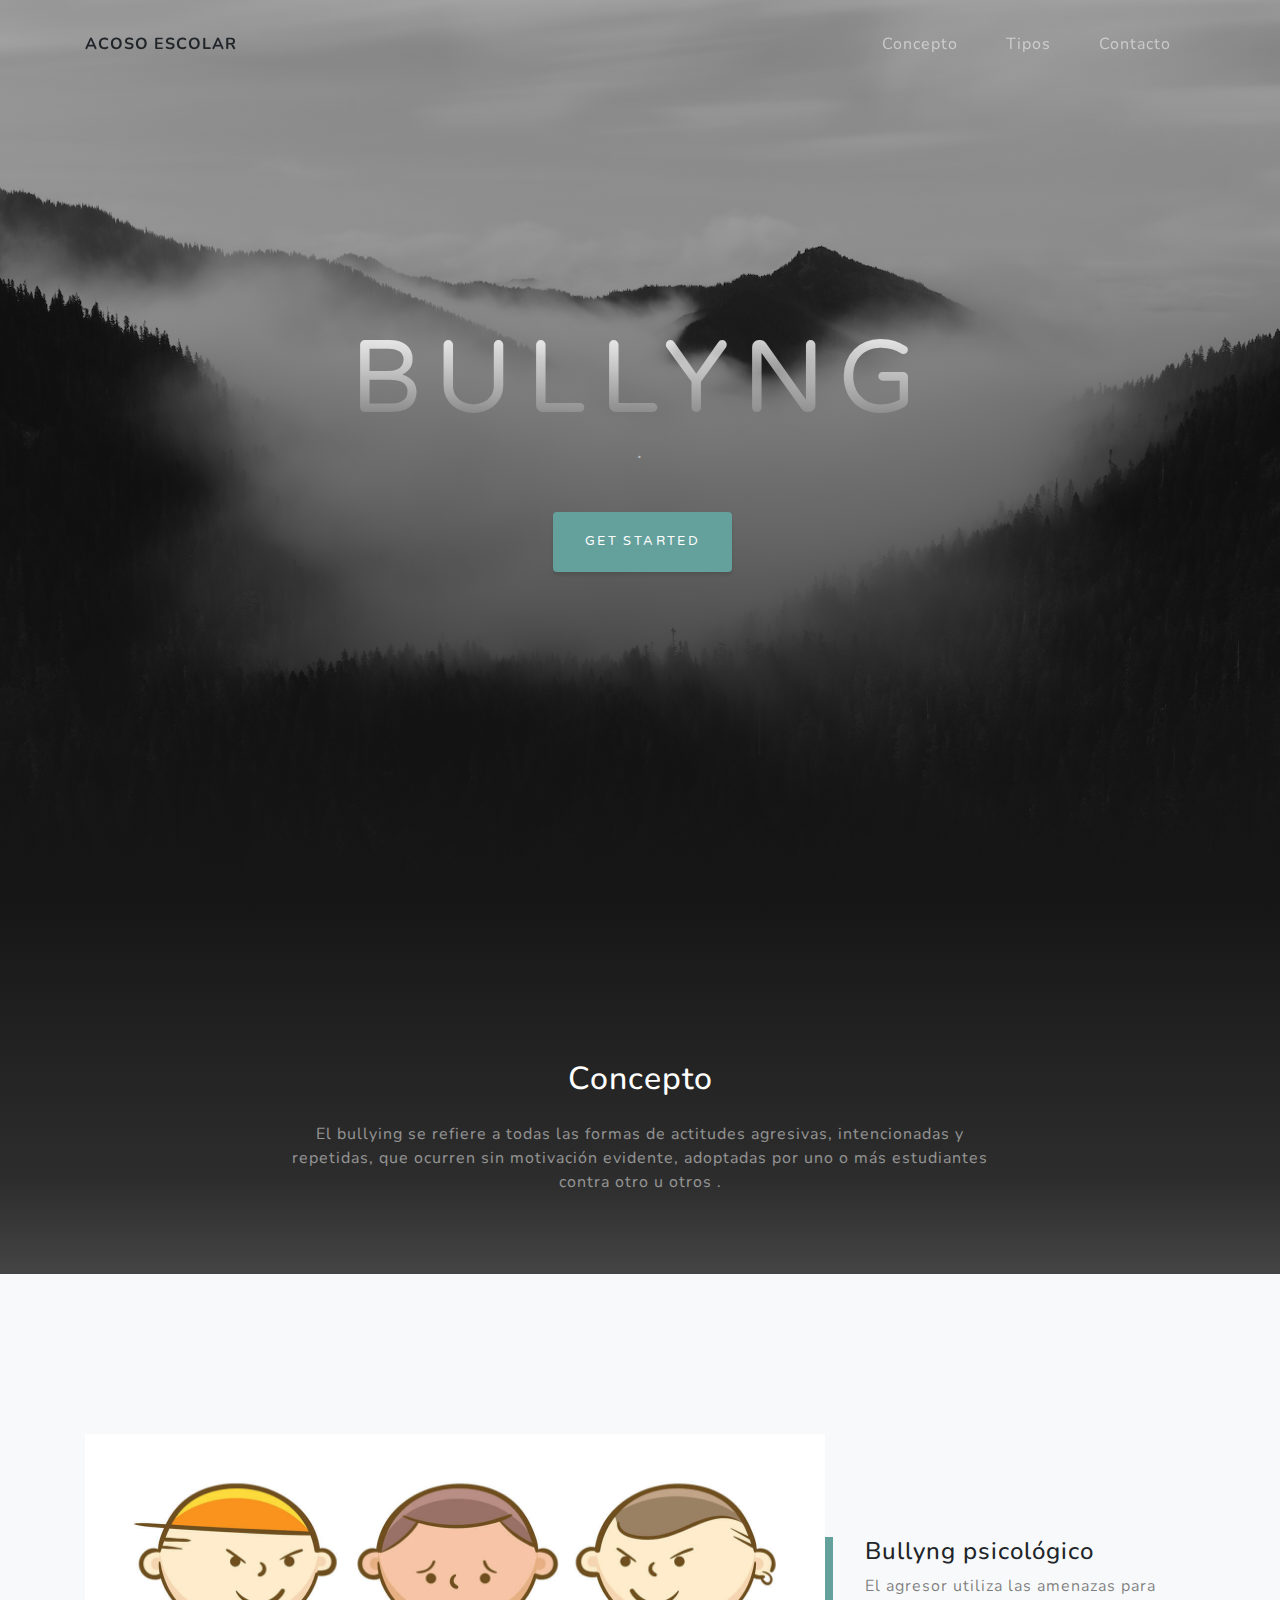
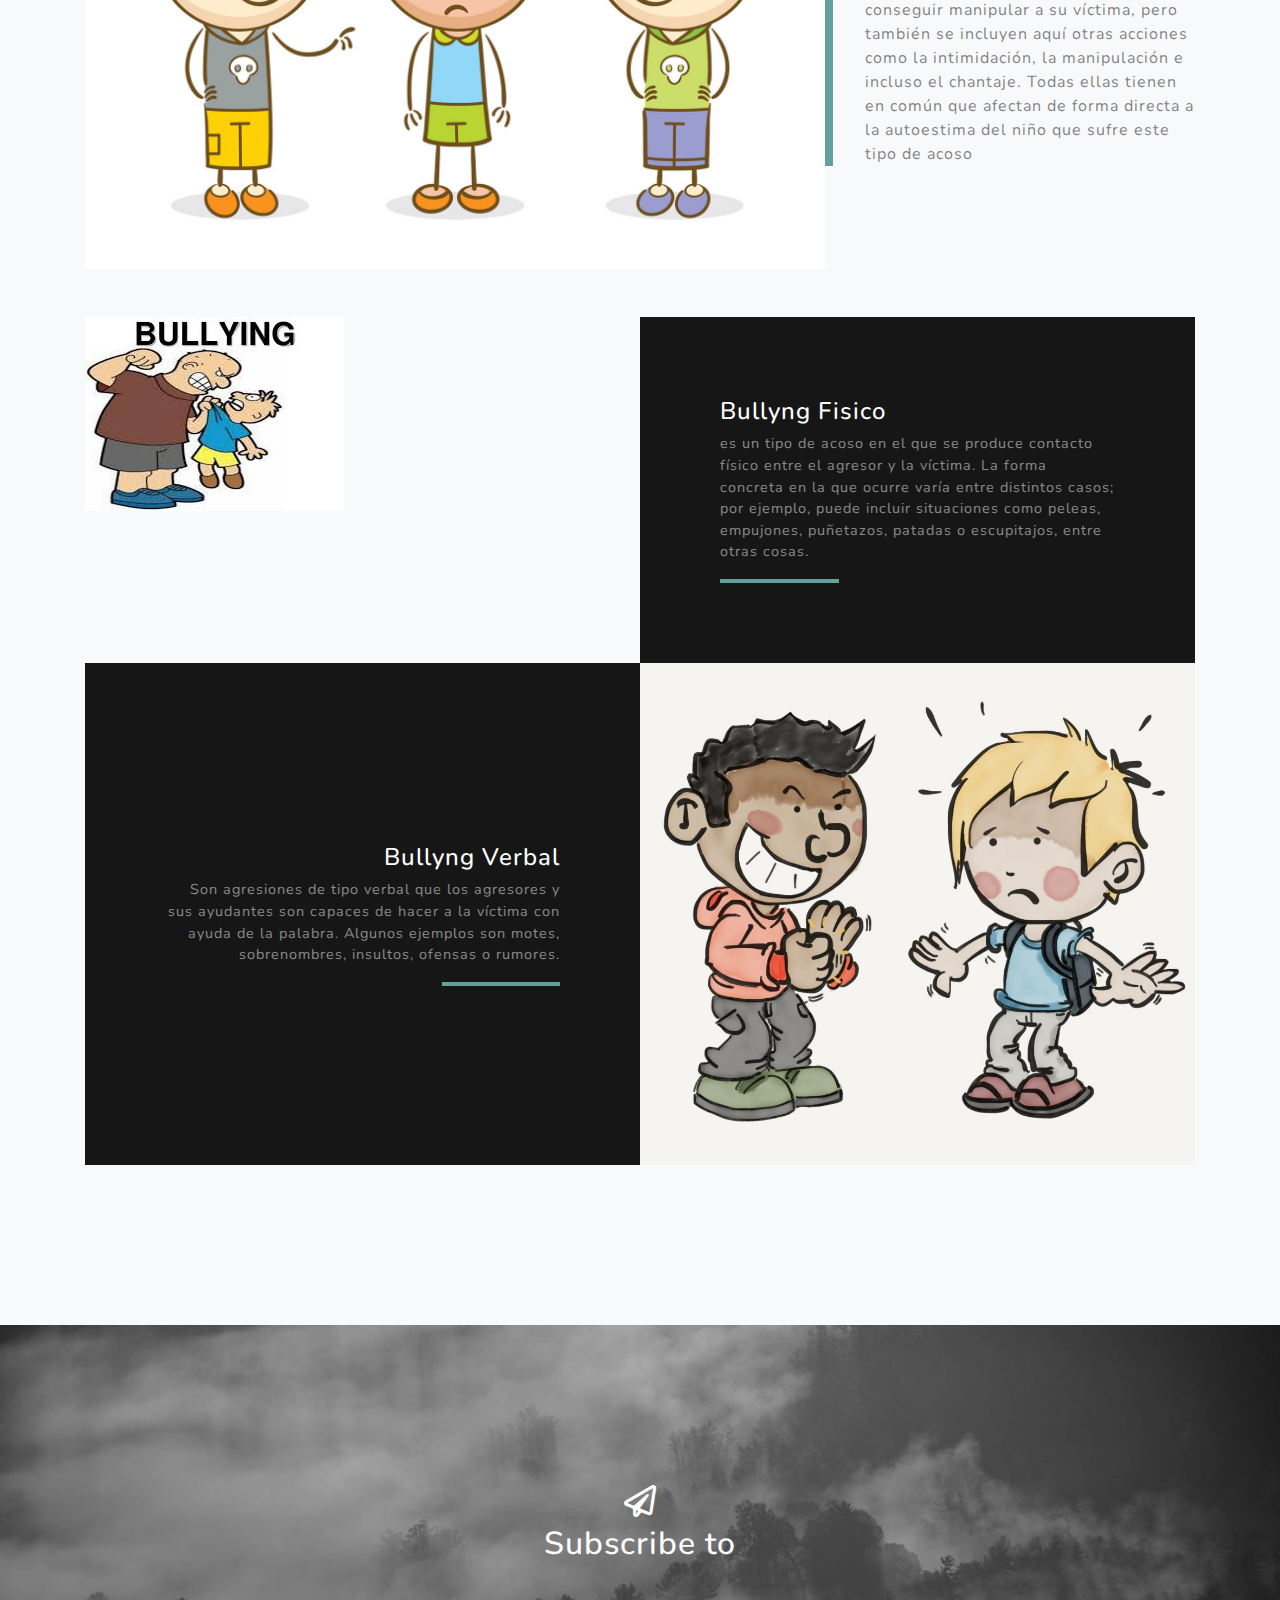
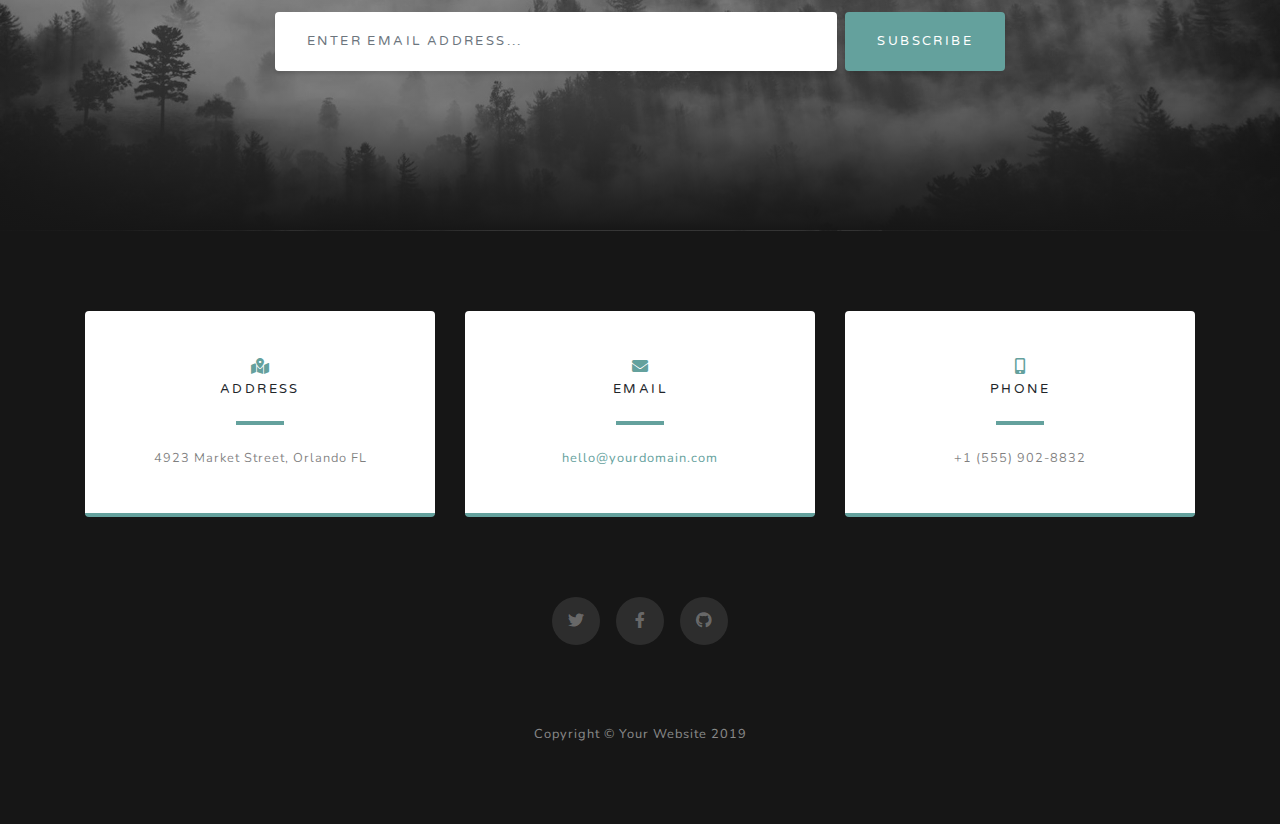
<file: startbootstrap-grayscale-gh-pages/index.html>
<!DOCTYPE html>
<html lang="en">

<head>

  <meta charset="utf-8">
  <meta name="viewport" content="width=device-width, initial-scale=1, shrink-to-fit=no">
  <meta name="description" content="">
  <meta name="author" content="">

  <title>Grayscale - Start Bootstrap Theme</title>

  <!-- Bootstrap core CSS -->
  <link href="vendor/bootstrap/css/bootstrap.min.css" rel="stylesheet">

  <!-- Custom fonts for this template -->
  <link href="vendor/fontawesome-free/css/all.min.css" rel="stylesheet">
  <link href="https://fonts.googleapis.com/css?family=Varela+Round" rel="stylesheet">
  <link href="https://fonts.googleapis.com/css?family=Nunito:200,200i,300,300i,400,400i,600,600i,700,700i,800,800i,900,900i" rel="stylesheet">

  <!-- Custom styles for this template -->
  <link href="css/grayscale.min.css" rel="stylesheet">

</head>

<body id="page-top">

  <!-- Navigation -->
  <nav class="navbar navbar-expand-lg navbar-light fixed-top" id="mainNav">
    <div class="container"><strong>ACOSO ESCOLAR</strong>
      <button class="navbar-toggler navbar-toggler-right" type="button" data-toggle="collapse" data-target="#navbarResponsive" aria-controls="navbarResponsive" aria-expanded="false" aria-label="Toggle navigation">
        Menu
        <i class="fas fa-bars"></i>
      </button>
      <div class="collapse navbar-collapse" id="navbarResponsive">
        <ul class="navbar-nav ml-auto">
          <li class="nav-item">
            <a class="nav-link js-scroll-trigger" href="#about">Concepto</a>
          </li>
          <li class="nav-item"> <a class="nav-link js-scroll-trigger" href="#projects">Tipos</a> </li>
          <li class="nav-item">
            <a class="nav-link js-scroll-trigger" href="#signup">Contacto</a>
          </li>
        </ul>
      </div>
    </div>
  </nav>

  <!-- Header -->
  <header class="masthead">
    <div class="container d-flex h-100 align-items-center">
      <div class="mx-auto text-center">
        <h1 class="mx-auto my-0 text-uppercase">Bullyng</h1>
        <h2 class="text-white-50 mx-auto mt-2 mb-5">.</h2>
        &nbsp;<a href="#about" class="btn btn-primary js-scroll-trigger">Get Started</a></div>
    </div>
  </header>

  <!-- About Section -->
  <section id="about" class="about-section text-center">
    <div class="container">
      <div class="row">
        <div class="col-lg-8 mx-auto">
          <h2 class="text-white mb-4">Concepto</h2>
          <p class="text-white-50">El bullying se refiere a todas las formas de actitudes agresivas, intencionadas y repetidas, que ocurren sin motivación evidente, adoptadas por uno o más estudiantes contra otro u otros .<br>
          </p>
        </div>
      </div>
    
    </div>
  </section>

  <!-- Projects Section -->
  <section id="projects" class="projects-section bg-light">
    <div class="container">

      <!-- Featured Project Row -->
      <div class="row align-items-center no-gutters mb-4 mb-lg-5">
        <div class="col-xl-8 col-lg-7">
          <img class="img-fluid mb-3 mb-lg-0" src="img/Bullying-2-adolescentes.jpg" alt="">
        </div>
        <div class="col-xl-4 col-lg-5">
          <div class="featured-text text-center text-lg-left">
            <h4>Bullyng psicológico</h4>
            <p class="text-black-50 mb-0">El agresor utiliza las amenazas para conseguir manipular a su víctima, pero también se incluyen aquí otras acciones como la intimidación, la manipulación e incluso el chantaje. Todas ellas tienen en común que afectan de forma directa a la autoestima del niño que sufre este tipo de acoso<br>
            </p>
          </div>
        </div>
      </div>

      <!-- Project One Row -->
      <div class="row justify-content-center no-gutters mb-5 mb-lg-0">
        <div class="col-lg-6">
          <img class="img-fluid" src="img/images.jfif" alt="">
        </div>
        <div class="col-lg-6">
          <div class="bg-black text-center h-100 project">
            <div class="d-flex h-100">
              <div class="project-text w-100 my-auto text-center text-lg-left">
                <h4 class="text-white">Bullyng Fisico</h4>
                <p class="mb-0 text-white-50">es un tipo de acoso en el que se produce contacto físico entre el agresor y la víctima. La forma concreta en la que ocurre varía entre distintos casos; por ejemplo, puede incluir situaciones como peleas, empujones, puñetazos, patadas o escupitajos, entre otras cosas.<br>
                </p>
                <hr class="d-none d-lg-block mb-0 ml-0">
              </div>
            </div>
          </div>
        </div>
      </div>

      <!-- Project Two Row -->
      <div class="row justify-content-center no-gutters">
        <div class="col-lg-6">
          <img class="img-fluid" src="img/Paper.Deea_.76-1024x927.jpg" alt="">
        </div>
        <div class="col-lg-6 order-lg-first">
          <div class="bg-black text-center h-100 project">
            <div class="d-flex h-100">
              <div class="project-text w-100 my-auto text-center text-lg-right">
                <h4 class="text-white">Bullyng Verbal</h4>
                <p class="mb-0 text-white-50">Son agresiones de tipo verbal que los agresores y sus ayudantes son capaces de hacer a la víctima con ayuda de la palabra. Algunos ejemplos son motes, sobrenombres, insultos, ofensas o rumores.<br>
                </p>
                <hr class="d-none d-lg-block mb-0 mr-0">
              </div>
            </div>
          </div>
        </div>
      </div>

    </div>
  </section>

  <!-- Signup Section -->
  <section id="signup" class="signup-section">
    <div class="container">
      <div class="row">
        <div class="col-md-10 col-lg-8 mx-auto text-center">

          <i class="far fa-paper-plane fa-2x mb-2 text-white"></i>
          <h2 class="text-white mb-5">Subscribe to </h2>
          <form class="form-inline d-flex">
            <input type="email" class="form-control flex-fill mr-0 mr-sm-2 mb-3 mb-sm-0" id="inputEmail" placeholder="Enter email address...">
            <button type="submit" class="btn btn-primary mx-auto">Subscribe</button>
          </form>

        </div>
      </div>
    </div>
  </section>

  <!-- Contact Section -->
  <section class="contact-section bg-black">
    <div class="container">

      <div class="row">

        <div class="col-md-4 mb-3 mb-md-0">
          <div class="card py-4 h-100">
            <div class="card-body text-center">
              <i class="fas fa-map-marked-alt text-primary mb-2"></i>
              <h4 class="text-uppercase m-0">Address</h4>
              <hr class="my-4">
              <div class="small text-black-50">4923 Market Street, Orlando FL</div>
            </div>
          </div>
        </div>

        <div class="col-md-4 mb-3 mb-md-0">
          <div class="card py-4 h-100">
            <div class="card-body text-center">
              <i class="fas fa-envelope text-primary mb-2"></i>
              <h4 class="text-uppercase m-0">Email</h4>
              <hr class="my-4">
              <div class="small text-black-50">
                <a href="#">hello@yourdomain.com</a>
              </div>
            </div>
          </div>
        </div>

        <div class="col-md-4 mb-3 mb-md-0">
          <div class="card py-4 h-100">
            <div class="card-body text-center">
              <i class="fas fa-mobile-alt text-primary mb-2"></i>
              <h4 class="text-uppercase m-0">Phone</h4>
              <hr class="my-4">
              <div class="small text-black-50">+1 (555) 902-8832</div>
            </div>
          </div>
        </div>
      </div>

      <div class="social d-flex justify-content-center">
        <a href="#" class="mx-2">
          <i class="fab fa-twitter"></i>
        </a>
        <a href="#" class="mx-2">
          <i class="fab fa-facebook-f"></i>
        </a>
        <a href="#" class="mx-2">
          <i class="fab fa-github"></i>
        </a>
      </div>

    </div>
  </section>

  <!-- Footer -->
  <footer class="bg-black small text-center text-white-50">
    <div class="container">
      Copyright &copy; Your Website 2019
    </div>
  </footer>

  <!-- Bootstrap core JavaScript -->
  <script src="vendor/jquery/jquery.min.js"></script>
  <script src="vendor/bootstrap/js/bootstrap.bundle.min.js"></script>

  <!-- Plugin JavaScript -->
  <script src="vendor/jquery-easing/jquery.easing.min.js"></script>

  <!-- Custom scripts for this template -->
  <script src="js/grayscale.min.js"></script>

</body>

</html>
</file>
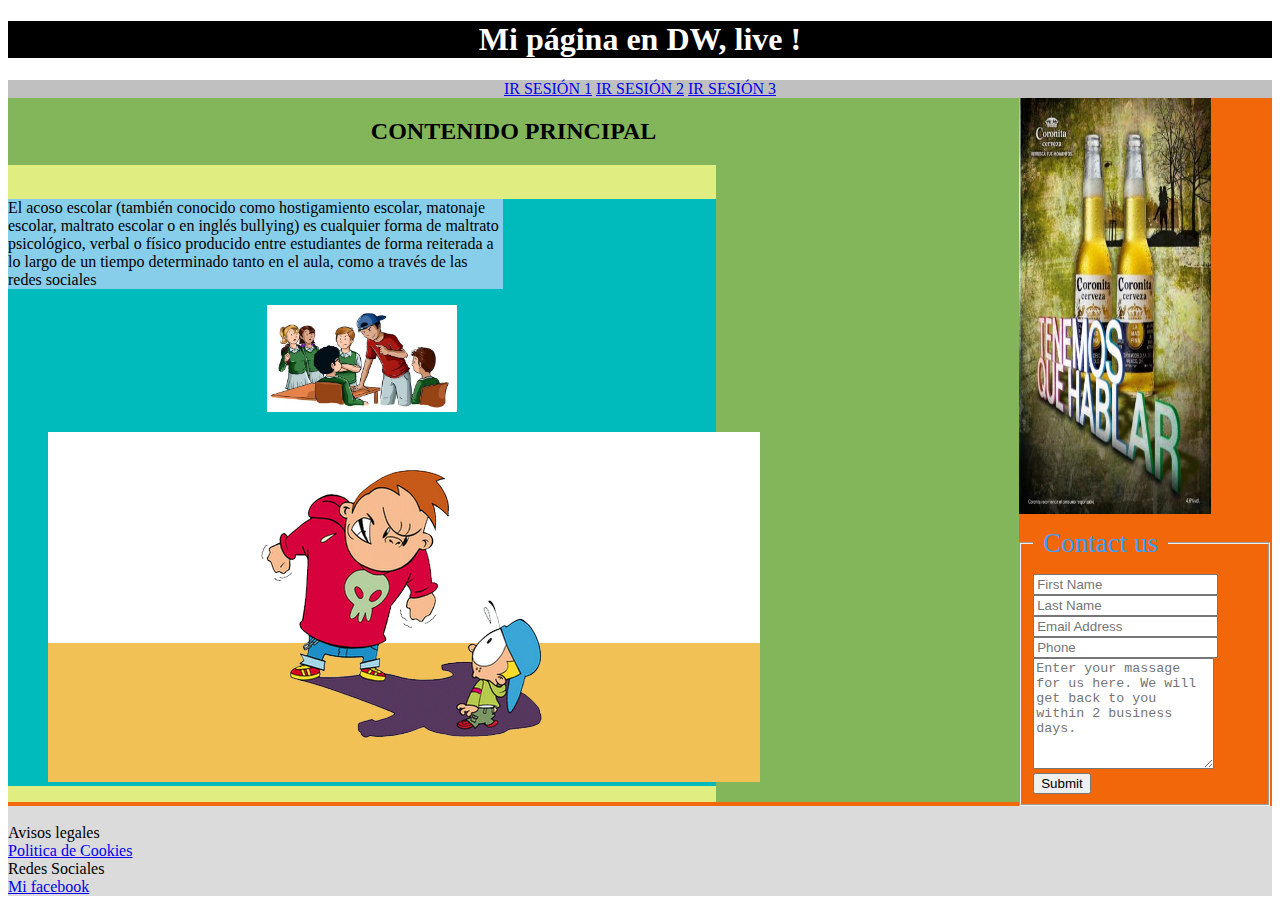
<file: tarea.html>
<!doctype html>
<html>
<head>
<meta charset="utf-8">
<title>Página en DW</title>
	<link href="estilos.css" rel="stylesheet" type="text/css" />
</head>

<body>
<header ><h1 >Mi página en DW, live !</h1></header>
<nav >
	<center>
	<a href= "DWS04/ejemplo04.html">IR SESIÓN 1</a>	
<a href="startbootstrap-grayscale-gh-pages/index.html">IR SESIÓN 2</a>
<a href="imagenes con efectos/tarea3.html">IR SESIÓN 3</a>	
	</center></nav>
<section> 
	<h2>CONTENIDO PRINCIPAL</h2>
  <article >
	<br>
<p >El acoso escolar (también conocido como hostigamiento escolar, matonaje escolar, maltrato escolar o en inglés bullying) es cualquier forma de maltrato psicológico, verbal o físico producido entre estudiantes de forma reiterada a lo largo de un tiempo determinado tanto en el aula, como a través de las redes sociales
</p>		
    <div  style= "background: #00BBBB" float: "left" width: "90%">
	<center>		
		<figure>
		<img class="imagen01 img1" alt="imagen01"/>
		</figure>
		<figure>
		<img class="imagen02 img2" alt="imagen02"/>
		
		</figure>
		</center>
    </div>
	</article>
	
</section>
	
	<aside style="background:#F16709" float="right" width="60%">
			<img src="img/2227acdf06e96468d953a17e3d310f66.jpg" width="192" height="416" alt="logo1"/>
		<div class="container">
    <div class="row">
        <div class="col-md-12">
            <div class="well well-sm">
                <form class="form-horizontal" method="post">
                    <fieldset>
                        <legend class="text-center header">Contact us</legend>

                        <div class="form-group">
                            <span class="col-md-1 col-md-offset-2 text-center"><i class="fa fa-user bigicon"></i></span>
                            <div class="col-md-8">
                                <input id="fname" name="name" type="text" placeholder="First Name" class="form-control">
                            </div>
                        </div>
                        <div class="form-group">
                            <span class="col-md-1 col-md-offset-2 text-center"><i class="fa fa-user bigicon"></i></span>
                            <div class="col-md-8">
                                <input id="lname" name="name" type="text" placeholder="Last Name" class="form-control">
                            </div>
                        </div>

                        <div class="form-group">
                            <span class="col-md-1 col-md-offset-2 text-center"><i class="fa fa-envelope-o bigicon"></i></span>
                            <div class="col-md-8">
                                <input id="email" name="email" type="text" placeholder="Email Address" class="form-control">
                            </div>
                        </div>

                        <div class="form-group">
                            <span class="col-md-1 col-md-offset-2 text-center"><i class="fa fa-phone-square bigicon"></i></span>
                            <div class="col-md-8">
                                <input id="phone" name="phone" type="text" placeholder="Phone" class="form-control">
                            </div>
                        </div>

                        <div class="form-group">
                            <span class="col-md-1 col-md-offset-2 text-center"><i class="fa fa-pencil-square-o bigicon"></i></span>
                            <div class="col-md-8">
                                <textarea class="form-control" id="message" name="message" placeholder="Enter your massage for us here. We will get back to you within 2 business days." rows="7"></textarea>
                            </div>
                        </div>

                        <div class="form-group">
                            <div class="col-md-12 text-center">
                                <button type="submit" class="btn btn-primary btn-lg">Submit</button>
                            </div>
                        </div>
                    </fieldset>
                </form>
            </div>
        </div>
    </div>
</div>
  
</aside>
	
<footer>
	<br>Avisos legales 
<br><a href="https://www.facebook.com/" >Politica de Cookies</a>
<br>Redes Sociales 
<br> <a href="https://www.facebook.com/" >Mi facebook</a> 
</footer>
</body>
</html>
</file>
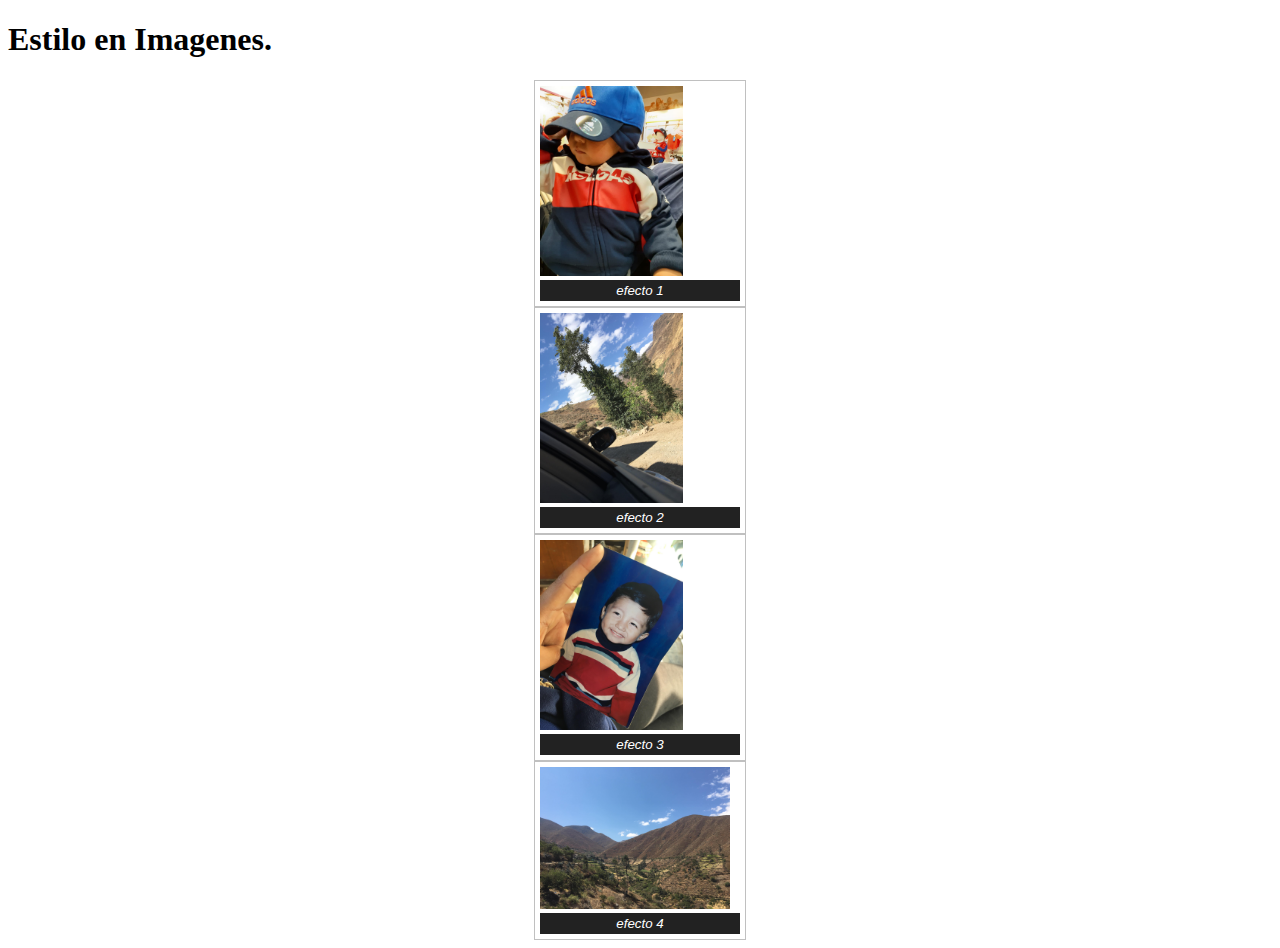
<file: imagenes con efectos/tarea3.html>
<!doctype html>
<html>
<head>
<meta charset="utf-8">
<title>Estilo de Imágenes</title>
	<link href="css/estilos.css" rel="stylesheet" type="text/css" />
</head>

<body>
	<h1>Estilo en Imagenes.</h1>
	<figure>
		<img class="imagen01 img1" alt="imagen01"/>
	<figcaption> efecto 1 </figcaption>
	</figure>
	
	<figure>
	<img class="imagen02 img2" alt="imagen02"/>
	<figcaption>efecto 2</figcaption>
	</figure>
	<figure>
	<img class="imagen03 img3" alt="imagen03"/>
	<figcaption>efecto 3 </figcaption>
	</figure>
	<figure>
	<img class="imagen04 img4" alt="imagen04"/>
	<figcaption>efecto 4</figcaption>
	</figure>
	
	
</body>
</html>
</file>
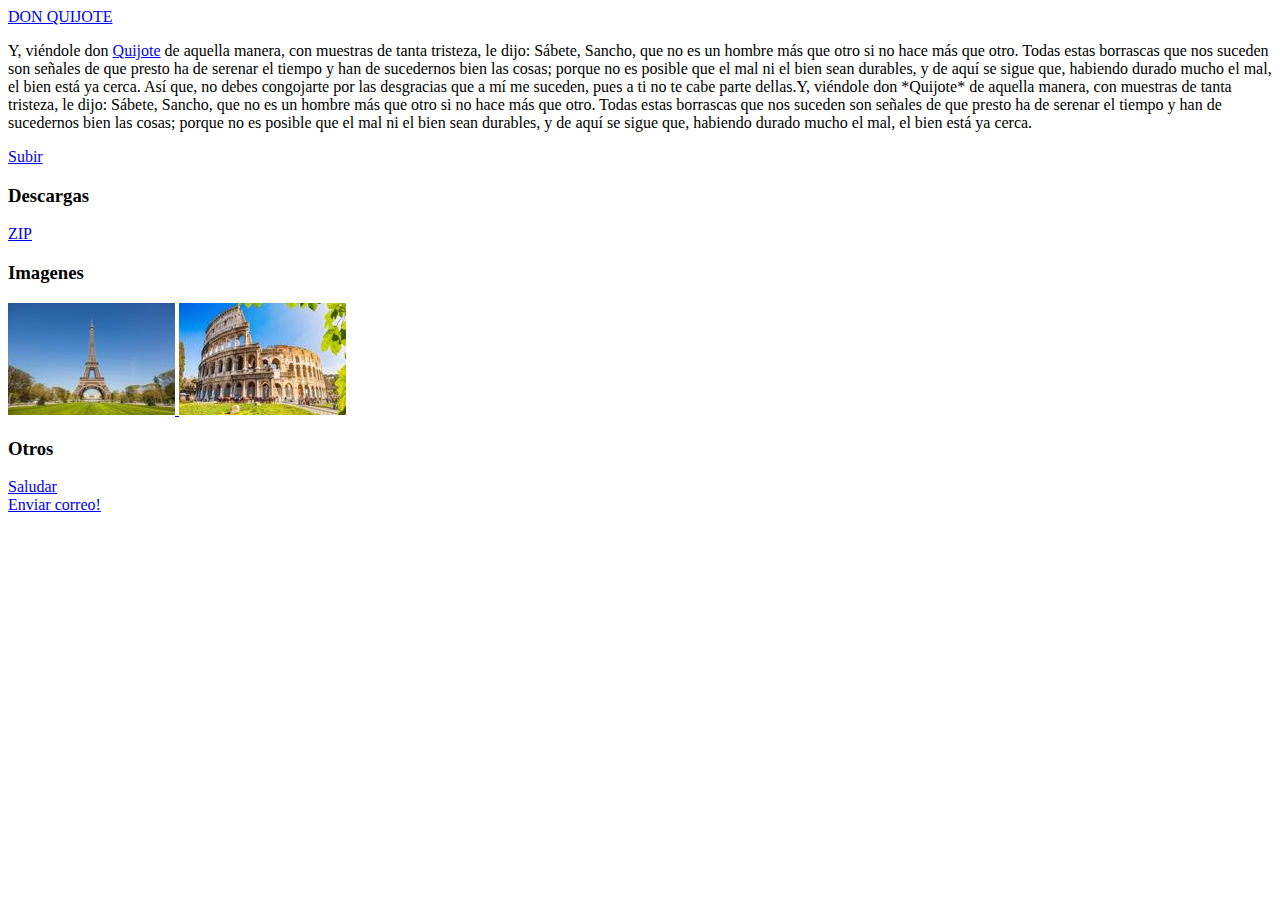
<file: sesion1/ejemplo01.html>
<!doctype html>
<html>
<head>
<meta charset="utf-8">
<title>Enlaces - Ejemplo 01</title>
</head>
<body>
	
	<a id="titulo" href="https://es.wikipedia.org/wiki/Don_Quijote_de_la_Mancha"
	  target="_blank" >DON QUIJOTE</a>
	<p>
	Y, viéndole don <a href="ejemplo01.html#parte2">Quijote</a> de aquella manera, con muestras de tanta tristeza, le dijo: Sábete, Sancho, que no es un hombre más que otro si no hace más que otro. Todas estas borrascas que nos suceden son señales de que presto ha de serenar el tiempo y han de sucedernos bien las cosas; porque no es posible que el mal ni el bien sean durables, y de aquí se sigue que, habiendo durado mucho el mal, el bien está ya cerca. Así que, no debes congojarte por las desgracias que a mí me suceden, pues a ti no te cabe parte dellas.Y, viéndole don <span id="parte2">*Quijote*</span> de aquella manera, con muestras de tanta tristeza, le dijo: Sábete, Sancho, que no es un hombre más que otro si no hace más que otro. Todas estas borrascas que nos suceden son señales de que presto ha de serenar el tiempo y han de sucedernos bien las cosas; porque no es posible que el mal ni el bien sean durables, y de aquí se sigue que, habiendo durado mucho el mal, el bien está ya cerca. 
	</p>
	<a href="ejemplo01.html#titulo">Subir</a>
	
	<h3>Descargas</h3>
	<a href="files/img.zip" >ZIP</a>
	
	<h3>Imagenes</h3>
	<a href="img/001.jpg" target="_blank"> 
		<img src="img/001.min.jpg" alt="torre"> 
	</a>
	<a href="img/002.jpg" target="_blank"> 
		<img src="img/002.min.jpg" alt="coliseo"> 
	</a>
	
	<h3>Otros</h3>
	<a href="javascript:alert('Buenos dias!');" >Saludar</a> 
	<br>
	<a href="mailto:someone@example.com?Subject=BuenosDias">
		Enviar correo!</a>
	
</body>
</html>
</file>
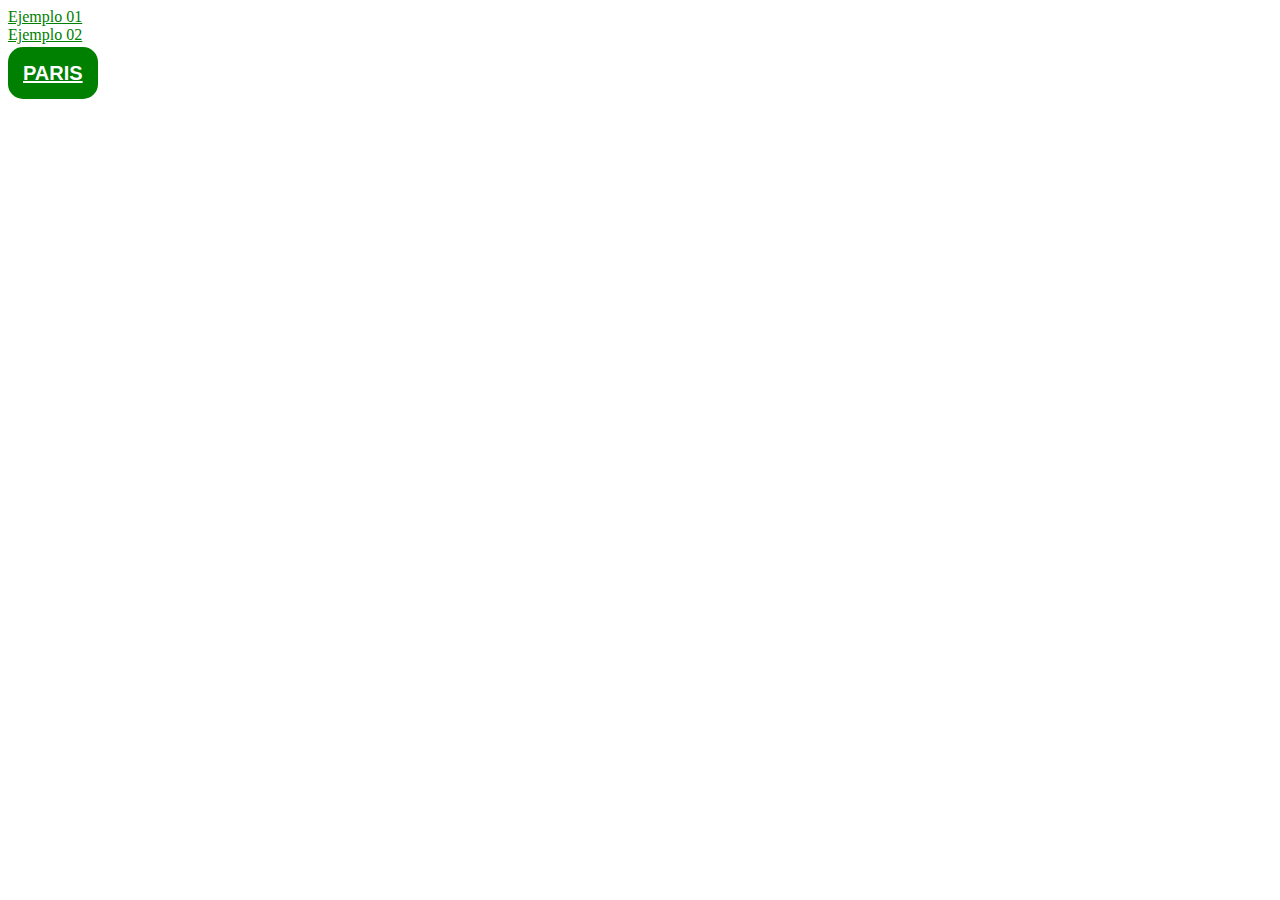
<file: sesion1/ejemplo02.html>
<!doctype html>
<html>
<head>
<meta charset="utf-8">
<title>Enlace - Ejemplo02</title>
<style>

	a.enlace{
		background-color: transparent;
	}
	a.enlace:link {
		color: green;
	}
	a.enlace:visited {
		color:blueviolet;
	}
	a.enlace:hover {
		color: red;
	}
	a.enlace:active {
		color: orange;
	}
	
	a.boton{
		background-color: #73AD21;
		padding: 15px;
		width: 200px;
		color: #FFFFFF;
		font-size: 20px;
		font-weight: 600;
		text-align: center;
		font-family: Arial;
		border-radius: 15px;
	}
	a.boton:link {
		background-color: green;
	}
	a.boton:visited {
		background-color: blueviolet;
	}
	a.boton:hover {
		background-color: red;
	}
	a.boton:active {
		background-color: orange;
	}
</style>
</head>
<!-- a:hover despues de a:link y a:visited  
a:active despues de a:hover -->
<body>
	<a href="ejemplo01.html" class="enlace"> Ejemplo 01 </a>
	<br>
	<a href="ejemplo02.html" class="enlace"> Ejemplo 02 </a>
	<br><br>
	<a href="img/001.jpg" class="boton" target="_blank" > 
		PARIS </a>
	
	
</body>
</html>
</file>
<file: estilos.css>
/* CSS Document */

header{
	background-color: black;
}

h1{
	color: white;
	text-align: center;
}
nav{
	background-color: silver;
	text-align: center
}
section{
	background-color: #83B55A;
	float: left;
	width:80%;
	}

h2{
	text-align: center;
}
article{
	background: #E0ED81;
	float: left;
	width:70%
}

p{
	background: skyblue; 
	float: left;
	width: 70%;
}

footer{
	background: #DBDBDB;
}

img.img1
{
	content:url(" img/acoso-escolar-kxpB--620x349@abc.jpg");
		max-height:190px;
	max-width: 190px;
}
img.img2
{
	content:url( img/bullying-1435333395965.jpg);
		max-height:200;
	max-width: 200;
}
img.imagen01:hover{
	transform: rotate(360deg);
	filter: grayscale()
}
img.imagen02:hover{
	filter:opacity(0.5);
		border-radius: 40%;
	box-shadow: 0px 0px 12px 12px #ec731e;
		transform: scale(1.5);
}
.header {
    color: #36A0FF;
    font-size: 27px;
    padding: 10px;
}

.bigicon {
    font-size: 35px;
    color: #36A0FF;
}
</file>
<file: imagenes con efectos/css/estilos.css>
/* CSS Document */

figure{
		
		border:thin#c0c0c0 solid;
		padding: 5px;
		margin: auto;
		max-width: 200px;
		 }
	figcaption{
		
		background-color: #222;
		color :#fff;
		font:italic smaller sans-serif;
		padding:3px;
		text-align: center;		
	}

img, img:hover
{
	transition: all 2s ease-in-out;
}
img.img1
{
	content:url(../0dfb3ad0-b92a-4631-9a91-ed07d952a8a5.jpg);
		max-height:190px;
	max-width: 190px;
}
img.img2
{
	content: url(../69375113_899599223729999_7153337468224274432_n.jpg);
		max-height:190px;
	max-width: 190px;
}
img.img3
{
	content: url(../74470670_255180042046954_3972889004143017984_n.jpg);
	
	max-height:190px;
	max-width: 190px;
}
img.img4
{
	content: url(../69359308_2496298837096830_942914925435551744_n.jpg);
	
	max-height:190px;
	max-width: 190px;
}

img.imagen01:hover{
	filter:saturate(2)
}
img.imagen02:hover{
	transform: rotate(360deg);
	filter: grayscale()

}
img.imagen03:hover
{
	filter:opacity(0.5)
		border-radius: 50%;
	box-shadow: 0px 0px 15px 15px #ec731e;
		transform: scale(1.7);
}
.zoomin{
	overflow:hidden;
}

img.imagen04:hover{
	
	transform: rotateY(180deg);
	transform-style: preserve-3d;
	

}
</file>
<file: startbootstrap-grayscale-gh-pages/css/grayscale.min.css>
/*!
 * Start Bootstrap - Grayscale v5.0.9 (https://startbootstrap.com/template-overviews/grayscale)
 * Copyright 2013-2019 Start Bootstrap
 * Licensed under MIT (https://github.com/BlackrockDigital/startbootstrap-grayscale/blob/master/LICENSE)
 */#mainNav{min-height:56px;background-color:#fff}#mainNav .navbar-toggler{font-size:80%;padding:.75rem;color:#64a19d;border:1px solid #64a19d}#mainNav .navbar-toggler:focus{outline:0}#mainNav .navbar-brand{color:#161616;font-weight:700;padding:.9rem 0}#mainNav .navbar-nav .nav-item:hover{color:fade(white,80%);outline:0;background-color:transparent}#mainNav .navbar-nav .nav-item:active,#mainNav .navbar-nav .nav-item:focus{outline:0;background-color:transparent}@media (min-width:992px){#mainNav{padding-top:0;padding-bottom:0;border-bottom:none;background-color:transparent;transition:background-color .3s ease-in-out}#mainNav .navbar-brand{padding:.5rem 0;color:rgba(255,255,255,.5)}#mainNav .nav-link{transition:none;padding:2rem 1.5rem;color:rgba(255,255,255,.5)}#mainNav .nav-link:hover{color:rgba(255,255,255,.75)}#mainNav .nav-link:active{color:#fff}#mainNav.navbar-shrink{background-color:#fff}#mainNav.navbar-shrink .navbar-brand{color:#161616}#mainNav.navbar-shrink .nav-link{color:#161616;padding:1.5rem 1.5rem 1.25rem;border-bottom:.25rem solid transparent}#mainNav.navbar-shrink .nav-link:hover{color:#64a19d}#mainNav.navbar-shrink .nav-link:active{color:#467370}#mainNav.navbar-shrink .nav-link.active{color:#64a19d;outline:0;border-bottom:.25rem solid #64a19d}}.masthead{position:relative;width:100%;height:auto;min-height:35rem;padding:15rem 0;background:linear-gradient(to bottom,rgba(22,22,22,.3) 0,rgba(22,22,22,.7) 75%,#161616 100%),url(../img/bg-masthead.jpg);background-position:center;background-repeat:no-repeat;background-attachment:scroll;background-size:cover}.masthead h1{font-family:'Varela Round';font-size:2.5rem;line-height:2.5rem;letter-spacing:.8rem;background:-webkit-linear-gradient(rgba(255,255,255,.9),rgba(255,255,255,0));-webkit-text-fill-color:transparent;-webkit-background-clip:text}.masthead h2{max-width:20rem;font-size:1rem}@media (min-width:768px){.masthead h1{font-size:4rem;line-height:4rem}}@media (min-width:992px){.masthead{height:100vh;padding:0}.masthead h1{font-size:6.5rem;line-height:6.5rem;letter-spacing:.8rem}.masthead h2{max-width:30rem;font-size:1.25rem}}.btn{box-shadow:0 .1875rem .1875rem 0 rgba(0,0,0,.1)!important;padding:1.25rem 2rem;font-family:'Varela Round';font-size:80%;text-transform:uppercase;letter-spacing:.15rem;border:0}.btn-primary{background-color:#64a19d}.btn-primary:hover{background-color:#4f837f}.btn-primary:focus{background-color:#4f837f;color:#fff}.btn-primary:active{background-color:#467370!important}.about-section{padding-top:10rem;background:linear-gradient(to bottom,#161616 0,rgba(22,22,22,.9) 75%,rgba(22,22,22,.8) 100%)}.about-section p{margin-bottom:5rem}.projects-section{padding:10rem 0}.projects-section .featured-text{padding:2rem}@media (min-width:992px){.projects-section .featured-text{padding:0 0 0 2rem;border-left:.5rem solid #64a19d}}.projects-section .project-text{padding:3rem;font-size:90%}@media (min-width:992px){.projects-section .project-text{padding:5rem}.projects-section .project-text hr{border-color:#64a19d;border-width:.25rem;width:30%}}.signup-section{padding:10rem 0;background:linear-gradient(to bottom,rgba(22,22,22,.1) 0,rgba(22,22,22,.5) 75%,#161616 100%),url(../img/bg-signup.jpg);background-position:center;background-repeat:no-repeat;background-attachment:scroll;background-size:cover}.signup-section .form-inline input{box-shadow:0 .1875rem .1875rem 0 rgba(0,0,0,.1)!important;padding:1.25rem 2rem;height:auto;font-family:'Varela Round';font-size:80%;text-transform:uppercase;letter-spacing:.15rem;border:0}.contact-section{padding:5rem 0 0}.contact-section .card{border:0;border-bottom:.25rem solid #64a19d}.contact-section .card h4{font-size:.8rem;font-family:'Varela Round';text-transform:uppercase;letter-spacing:.15rem}.contact-section .card hr{border-color:#64a19d;border-width:.25rem;width:3rem}.contact-section .social{margin-top:5rem}.contact-section .social a{text-align:center;height:3rem;width:3rem;background:rgba(255,255,255,.1);border-radius:100%;line-height:3rem;color:rgba(255,255,255,.3)}.contact-section .social a:hover{color:rgba(255,255,255,.5)}.contact-section .social a:active{color:#fff}body{font-family:Nunito;letter-spacing:.0625em}a{color:#64a19d}a:focus,a:hover{text-decoration:none;color:#3c6360}.bg-black{background-color:#161616!important}.bg-primary{background-color:#64a19d!important}.text-primary{color:#64a19d!important}footer{padding:5rem 0}
</file>
